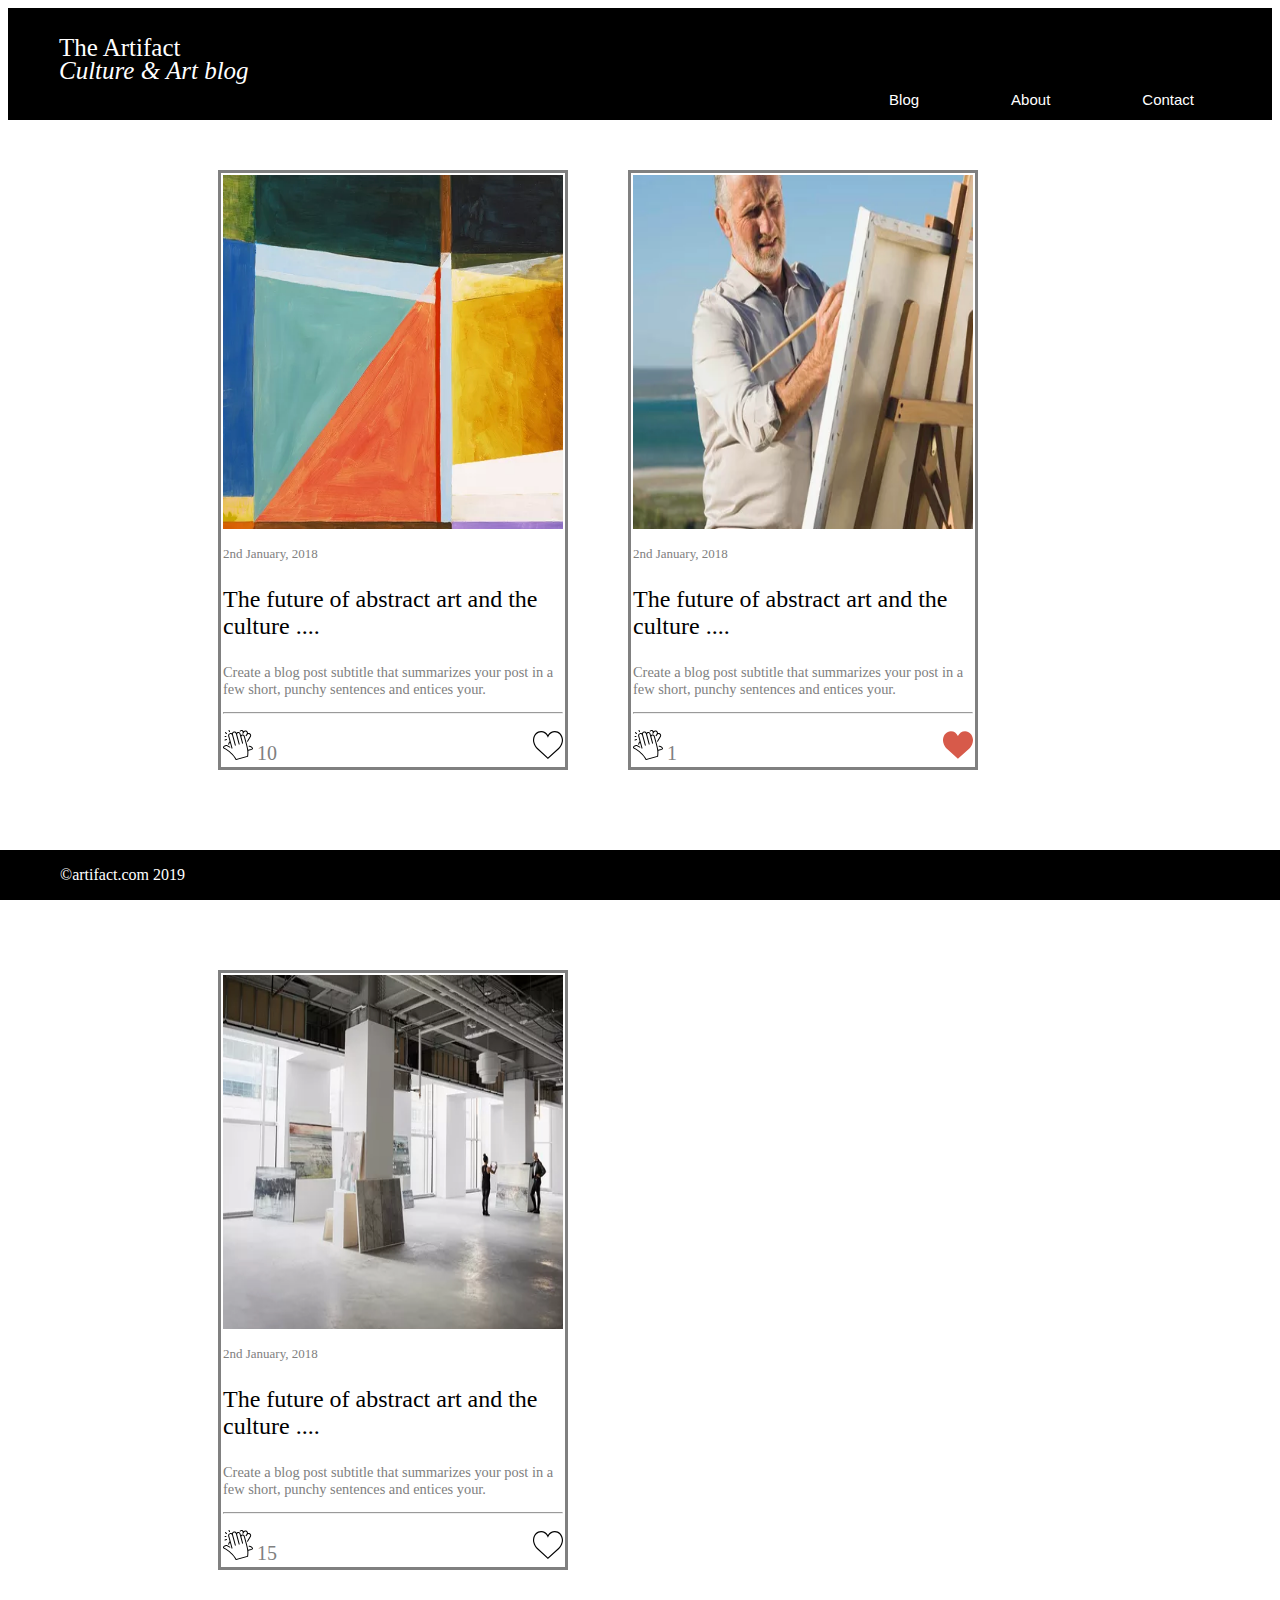
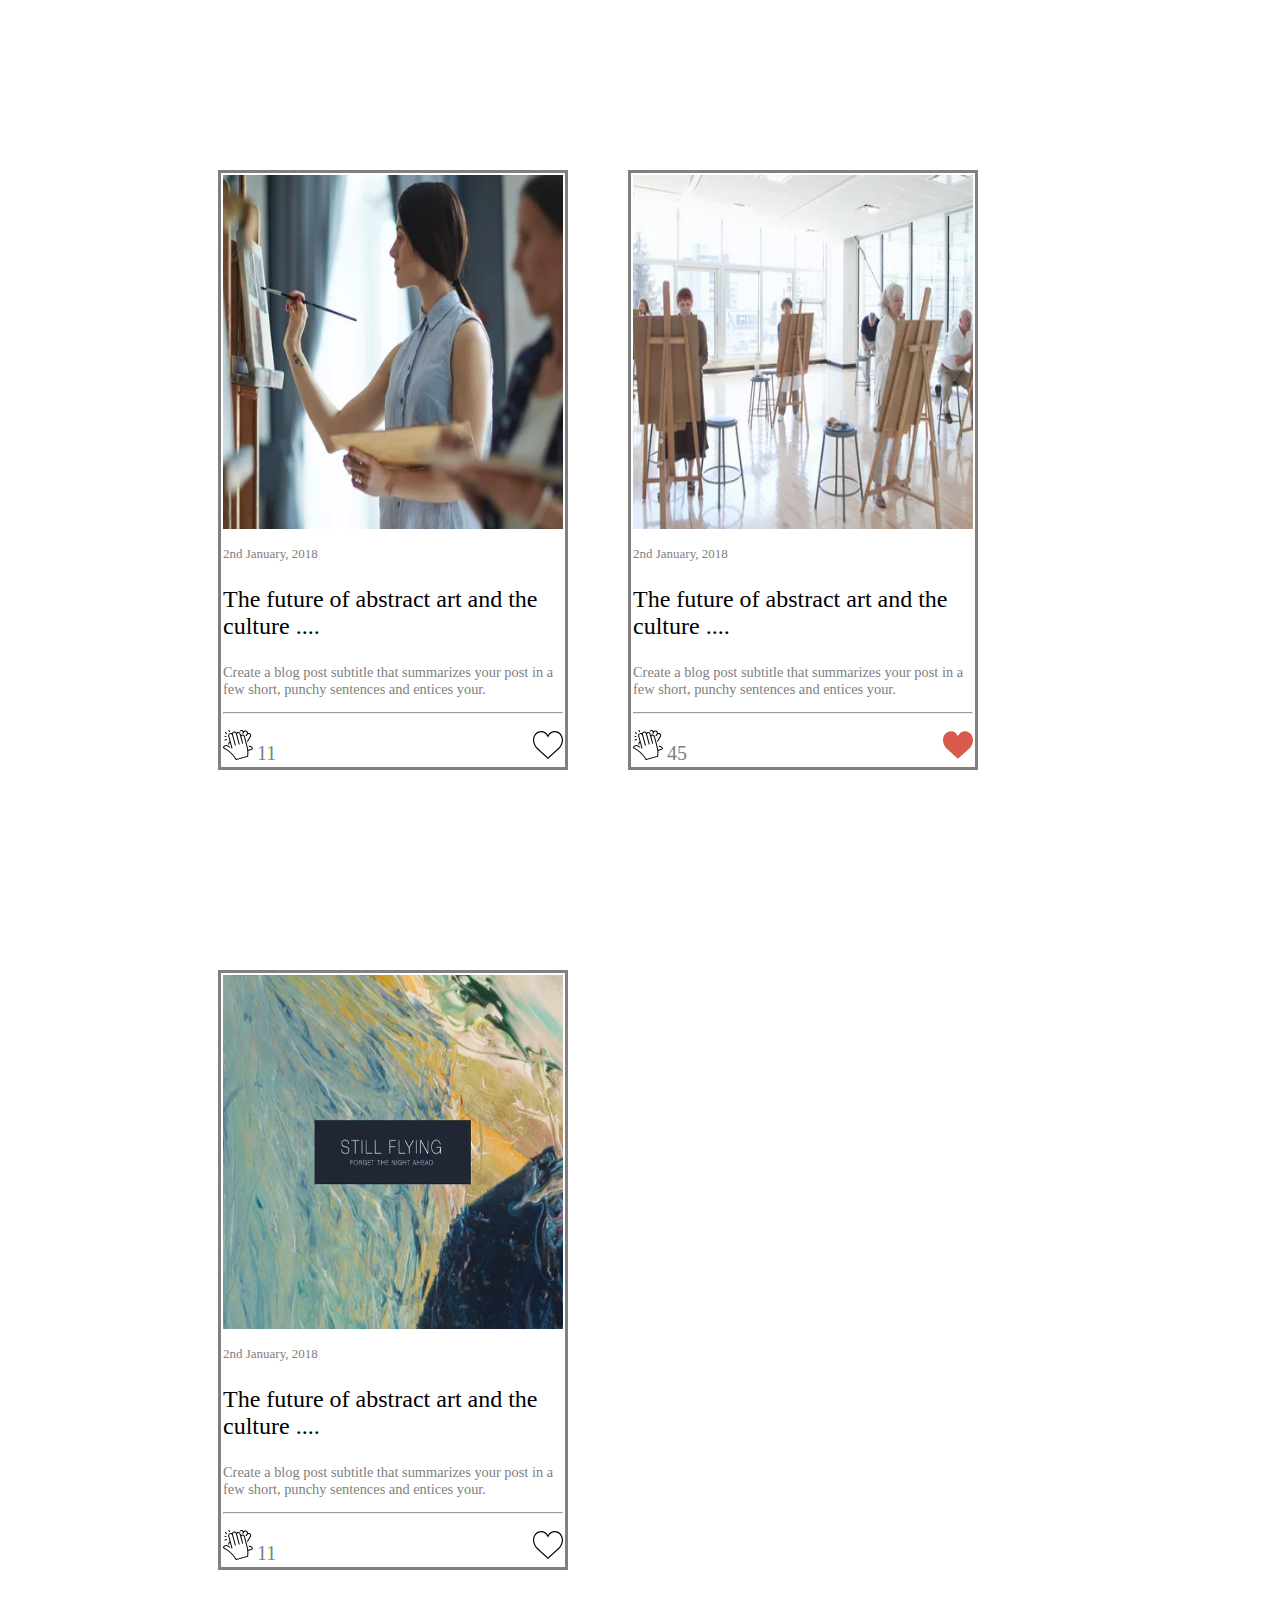
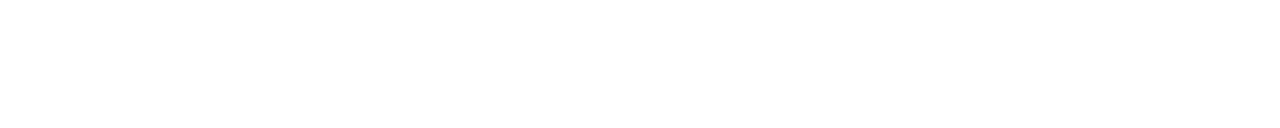
<file: index.html>
<!DOCTYPE html>
<html>
<head>
<meta name="viewport" content="width=device-width, initial-scale=1">
<link rel="stylesheet" href="./style/index.css">

</head>
<body>

<div class="head">
    <p style="margin-left: 50px">The Artifact</p>
    <p style="margin-left: 50px; margin-top:-30px"><font-size="4"><i>Culture & Art blog</i></font></p>


    <div class="tab">
        <button class="tablinks" >Contact</button>
        <button class="tablinks" >About</button>
        <button class="tablinks" >Blog</button>
      </div>
    
</div>

      <div class="row" style="margin-left:200px;">
        <div class="column">
            <img src="./Images/abstract.png" style="width:100%;height:60%;" alt="Italian Trulli">
          <p class="date">2nd January, 2018</p>

          <p class="blockHead" >The future of abstract art and the culture ....</p>
          <div><p class="blockContent">Create a blog post subtitle that summarizes your post in a few short, punchy sentences and entices your.</p></div>
          <hr>
          <ul id="menu">
                <li style="margin-left:-40px"><img src="./Icons/clapping.svg" style="width:10%;height:20%;"></li>
                <li style="color:grey;font-size:20px">10</li>
                <li><img src="./Icons/heart-black.svg" style="width:10%;height:20%;float:right"> </li>
                
              </ul>  
          
          

        </div>
        <div class="column">
            <img src="./Images/outdoor.png" style="width:100%;height:60%;" alt="Italian Trulli">
            <p class="date">2nd January, 2018</p>

            <p class="blockHead" >The future of abstract art and the culture ....</p>
            <p class="blockContent">Create a blog post subtitle that summarizes your post in a few short, punchy sentences and entices your.</p>
            <hr>
            <ul id="menu">
                    <li style="margin-left:-40px"><img src="./Icons/clapping.svg" style="width:10%;height:20%;"></li>
                    <li style="color:grey;font-size:20px">1</li>
                    <li><img src="./Icons/heart-red.svg" style="width:10%;height:20%;float:right"> </li>
                    
                  </ul> 

        </div>




        <div class="column">
            <img src="./Images/young-painters.png" style="width:100%;height:60%;" alt="Italian Trulli">
            <p class="date">2nd January, 2018</p>

            <p class="blockHead" >The future of abstract art and the culture ....</p>
            <p class="blockContent">Create a blog post subtitle that summarizes your post in a few short, punchy sentences and entices your.</p>
            <hr>
            <ul id="menu">
                    <li style="margin-left:-40px"><img src="./Icons/clapping.svg" style="width:10%;height:20%;"></li>
                    <li style="color:grey;font-size:20px">15</li>
                    <li><img src="./Icons/heart-black.svg" style="width:10%;height:20%;float:right"> </li>
                    
                  </ul> 
        </div>
       
      </div>
      <div class="row" style="margin-left:200px" >
        <div class="column">
            <img src="./Images/perfect-art.png" style="width:100%;height:60%;" alt="Italian Trulli">
            <p class="date">2nd January, 2018</p>

            <p class="blockHead" >The future of abstract art and the culture ....</p>
            <p class="blockContent">Create a blog post subtitle that summarizes your post in a few short, punchy sentences and entices your.</p>
            <hr>
            <ul id="menu">
                    <li style="margin-left:-40px"><img src="./Icons/clapping.svg" style="width:10%;height:20%;"></li>
                    <li style="color:grey;font-size:20px">11</li>
                    <li><img src="./Icons/heart-black.svg" style="width:10%;height:20%;float:right"> </li>
                    
                  </ul> 
        </div>
        <div class="column">
            <img src="./Images/inspired.png" style="width:100%;height:60%;" alt="Italian Trulli">
            <p class="date">2nd January, 2018</p>

            <p class="blockHead" >The future of abstract art and the culture ....</p>
            <p class="blockContent">Create a blog post subtitle that summarizes your post in a few short, punchy sentences and entices your.</p>
            <hr>
            <ul id="menu">
                    <li style="margin-left:-40px"><img src="./Icons/clapping.svg" style="width:10%;height:20%;"></li>
                    <li style="color:grey;font-size:20px">45</li>
                    <li><img src="./Icons/heart-red.svg" style="width:10%;height:20%;float:right"> </li>
                    
                  </ul> 
        </div>
        <div class="column">
            <img src="./Images/reason.png" style="width:100%;height:60%;" alt="Italian Trulli">
            <p class="date">2nd January, 2018</p>

            <p class="blockHead" >The future of abstract art and the culture ....</p>
            <p class="blockContent">Create a blog post subtitle that summarizes your post in a few short, punchy sentences and entices your.</p>
            <hr>
            <ul id="menu">
                    <li style="margin-left:-40px"><img src="./Icons/clapping.svg" style="width:10%;height:20%;"></li>
                    <li style="color:grey;font-size:20px">11</li>
                    <li><img src="./Icons/heart-black.svg" style="width:10%;height:20%;float:right"> </li>
                    
                  </ul> 
        </div>
       
      </div>


<div class="footer">
  <p style="margin-left:60px">&copyartifact.com 2019</p>
</div>

</body>
</html>
</file>
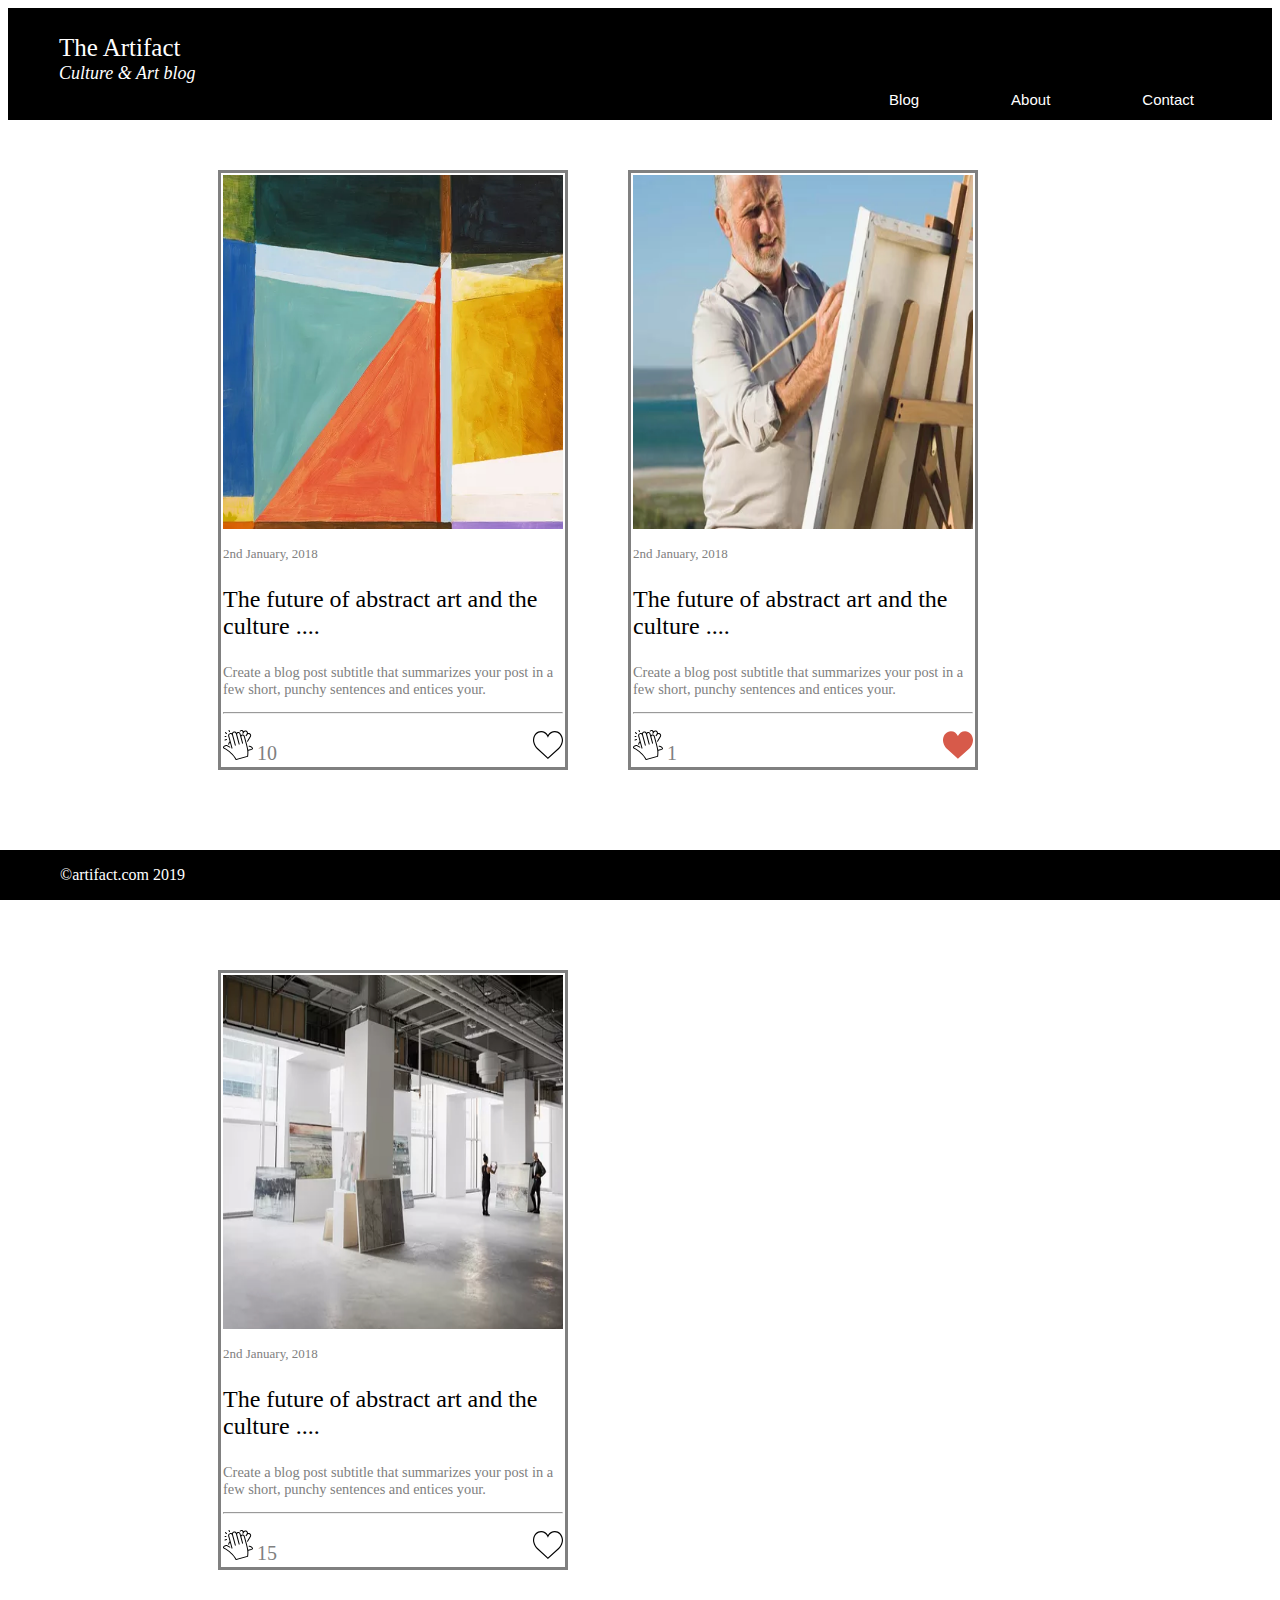
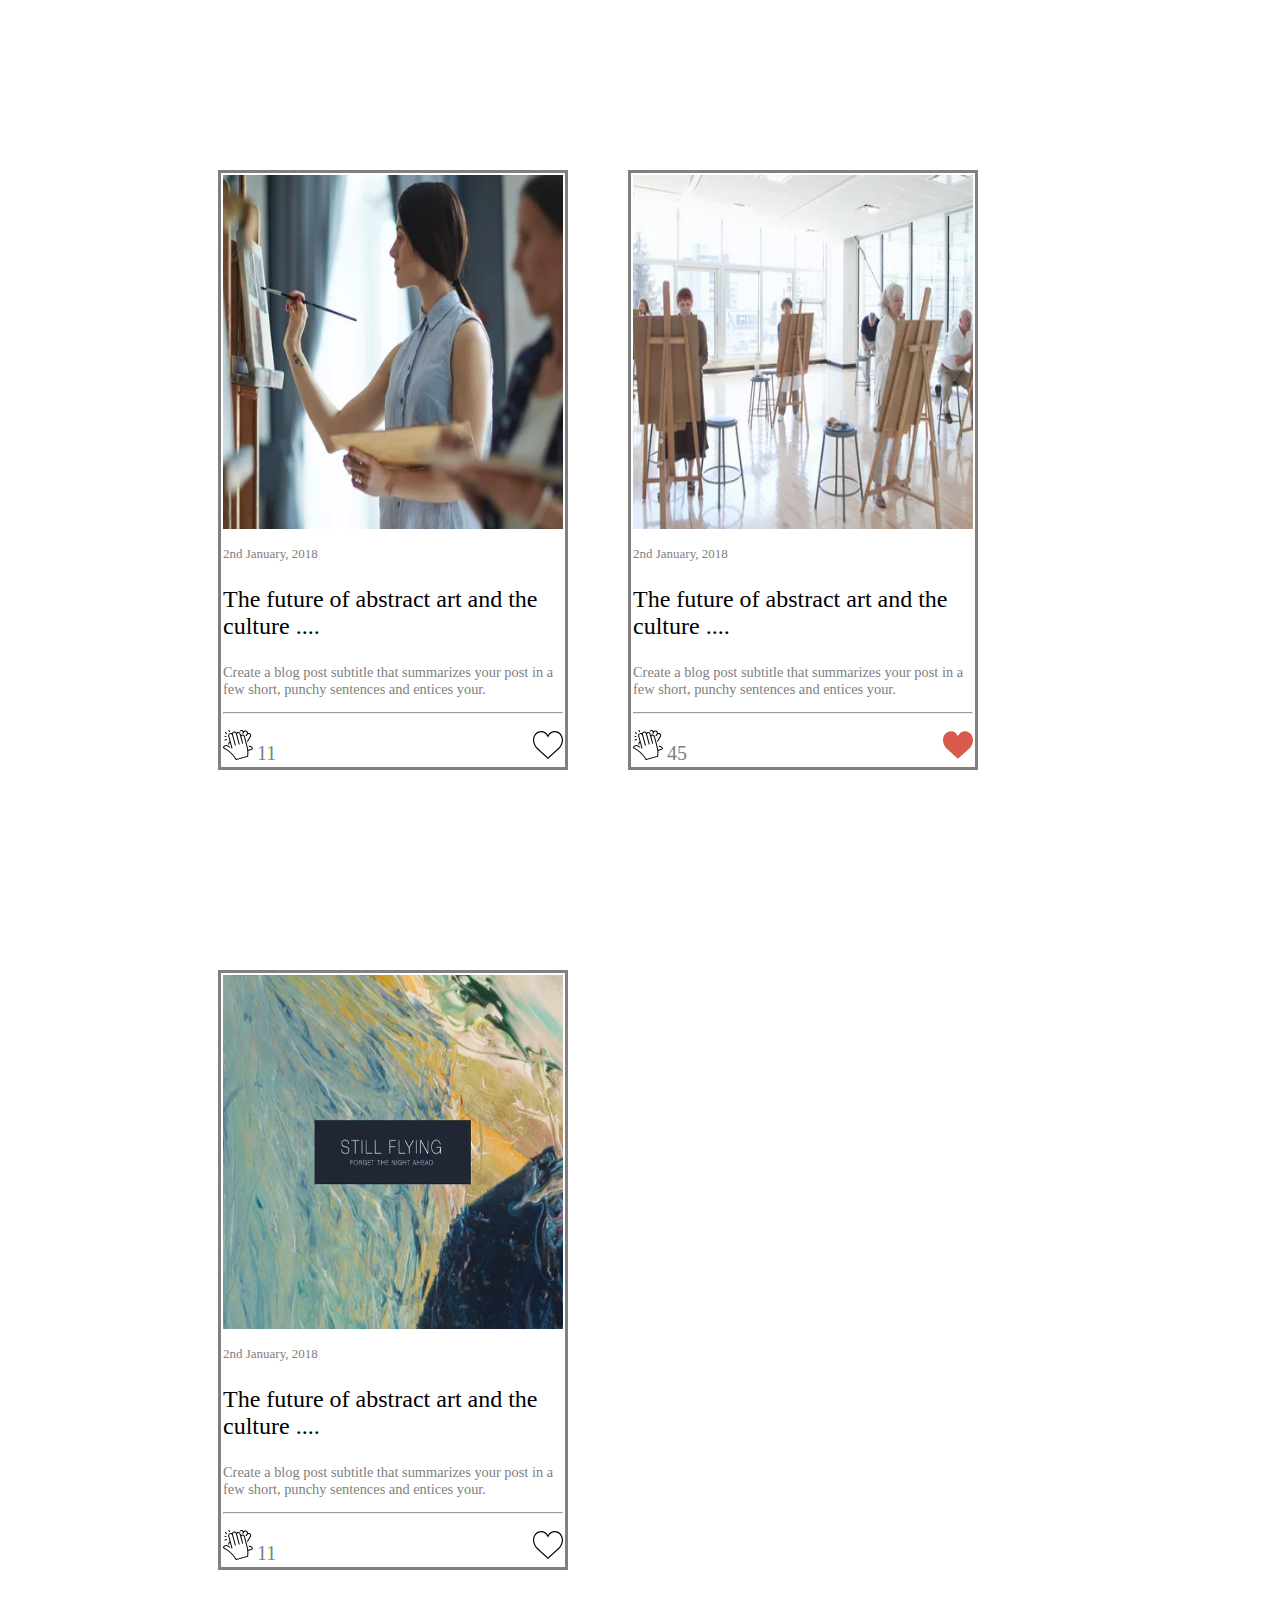
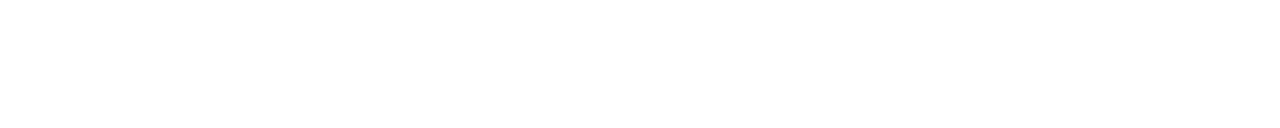
<file: index2.html>
<!DOCTYPE html>
<html>
<head>
<meta name="viewport" content="width=device-width, initial-scale=1">
<style>
.footer {
   position: fixed;
   left: 0;
   bottom: 0;
   width: 100%;
   background-color: black;
   color: white;
   text-align: left;
}
.head 
    {
  width: 100%;
  padding: 1px;
  background-color:black;
  color: white;
  font-size: 25px;
  box-sizing: border-box;
}

.tab {
  overflow: hidden;
  border: 1px solid black;
  background-color: black;
  color:white;
  margin-top:-30px;
}

/* Style the buttons inside the tab */
.tab button {
  background-color: inherit;
  float: right;
  border: none;
  outline: none;
  cursor: pointer;
  padding: 10px 16px;
  transition: 0.3s;
  font-size: 15px;
  color:white;
  margin-right:60px;
}

body {
  background-color: white;
}

.column {
  float:left;
  width: 350px;
  height:600px;
  padding: 2px;
  border-style: solid;
  border-color: gray;
  margin-right:50px;
  margin-left:10px;
  margin-bottom:150px;
  margin-top:50px;

}


.row:after {
  content: "";
  display: table;
  clear: both;
  
}
* {
  box-sizing: border-box;
}
.date{
    font-size:13px;
    color:Gray;
}
.blockHead{
    font-size:150%;
}
.blockContent{
    font-size:90%;
    color:Gray;
}

ul#menu li {
  display:inline;
  
} 


</style>
</head>
<body>

<div class="head">
    <p style="margin-left: 50px">The Artifact</p>
    <p style="margin-left: 50px; margin-top:-30px"><font size="4"><i>Culture & Art blog</i></font></p>


    <div class="tab">
        <button class="tablinks" >Contact</button>
        <button class="tablinks" >About</button>
        <button class="tablinks" >Blog</button>
      </div>
    
</div>

      <div class="row" style="margin-left:200px">
        <div class="column">
            <img src="./Images/abstract.png" style="width:100%;height:60%;" alt="Italian Trulli">
          <p class="date">2nd January, 2018</p>

          <p class="blockHead" >The future of abstract art and the culture ....</p>
          <p class="blockContent">Create a blog post subtitle that summarizes your post in a few short, punchy sentences and entices your.</p>
          <hr>
          <ul id="menu">
                <li style="margin-left:-40px"><img src="./Icons/clapping.svg" style="width:10%;height:20%;"></li>
                <li style="color:grey;font-size:20px">10</li>
                <li><img src="./Icons/heart-black.svg" style="width:10%;height:20%;float:right"> </li>
                
              </ul>  
          
          

        </div>
        <div class="column">
            <img src="./Images/outdoor.png" style="width:100%;height:60%;" alt="Italian Trulli">
            <p class="date">2nd January, 2018</p>

            <p class="blockHead" >The future of abstract art and the culture ....</p>
            <p class="blockContent">Create a blog post subtitle that summarizes your post in a few short, punchy sentences and entices your.</p>
            <hr>
            <ul id="menu">
                    <li style="margin-left:-40px"><img src="./Icons/clapping.svg" style="width:10%;height:20%;"></li>
                    <li style="color:grey;font-size:20px">1</li>
                    <li><img src="./Icons/heart-red.svg" style="width:10%;height:20%;float:right"> </li>
                    
                  </ul> 

        </div>




        <div class="column">
            <img src="./Images/young-painters.png" style="width:100%;height:60%;" alt="Italian Trulli">
            <p class="date">2nd January, 2018</p>

            <p class="blockHead" >The future of abstract art and the culture ....</p>
            <p class="blockContent">Create a blog post subtitle that summarizes your post in a few short, punchy sentences and entices your.</p>
            <hr>
            <ul id="menu">
                    <li style="margin-left:-40px"><img src="./Icons/clapping.svg" style="width:10%;height:20%;"></li>
                    <li style="color:grey;font-size:20px">15</li>
                    <li><img src="./Icons/heart-black.svg" style="width:10%;height:20%;float:right"> </li>
                    
                  </ul> 
        </div>
       
      </div>
      <div class="row" style="margin-left:200px" >
        <div class="column">
            <img src="./Images/perfect-art.png" style="width:100%;height:60%;" alt="Italian Trulli">
            <p class="date">2nd January, 2018</p>

            <p class="blockHead" >The future of abstract art and the culture ....</p>
            <p class="blockContent">Create a blog post subtitle that summarizes your post in a few short, punchy sentences and entices your.</p>
            <hr>
            <ul id="menu">
                    <li style="margin-left:-40px"><img src="./Icons/clapping.svg" style="width:10%;height:20%;"></li>
                    <li style="color:grey;font-size:20px">11</li>
                    <li><img src="./Icons/heart-black.svg" style="width:10%;height:20%;float:right"> </li>
                    
                  </ul> 
        </div>
        <div class="column">
            <img src="./Images/inspired.png" style="width:100%;height:60%;" alt="Italian Trulli">
            <p class="date">2nd January, 2018</p>

            <p class="blockHead" >The future of abstract art and the culture ....</p>
            <p class="blockContent">Create a blog post subtitle that summarizes your post in a few short, punchy sentences and entices your.</p>
            <hr>
            <ul id="menu">
                    <li style="margin-left:-40px"><img src="./Icons/clapping.svg" style="width:10%;height:20%;"></li>
                    <li style="color:grey;font-size:20px">45</li>
                    <li><img src="./Icons/heart-red.svg" style="width:10%;height:20%;float:right"> </li>
                    
                  </ul> 
        </div>
        <div class="column">
            <img src="./Images/reason.png" style="width:100%;height:60%;" alt="Italian Trulli">
            <p class="date">2nd January, 2018</p>

            <p class="blockHead" >The future of abstract art and the culture ....</p>
            <p class="blockContent">Create a blog post subtitle that summarizes your post in a few short, punchy sentences and entices your.</p>
            <hr>
            <ul id="menu">
                    <li style="margin-left:-40px"><img src="./Icons/clapping.svg" style="width:10%;height:20%;"></li>
                    <li style="color:grey;font-size:20px">11</li>
                    <li><img src="./Icons/heart-black.svg" style="width:10%;height:20%;float:right"> </li>
                    
                  </ul> 
        </div>
       
      </div>





<div class="footer">
  <p style="margin-left:60px">&copyartifact.com 2019</p>
</div>

</body>
</html>
</file>
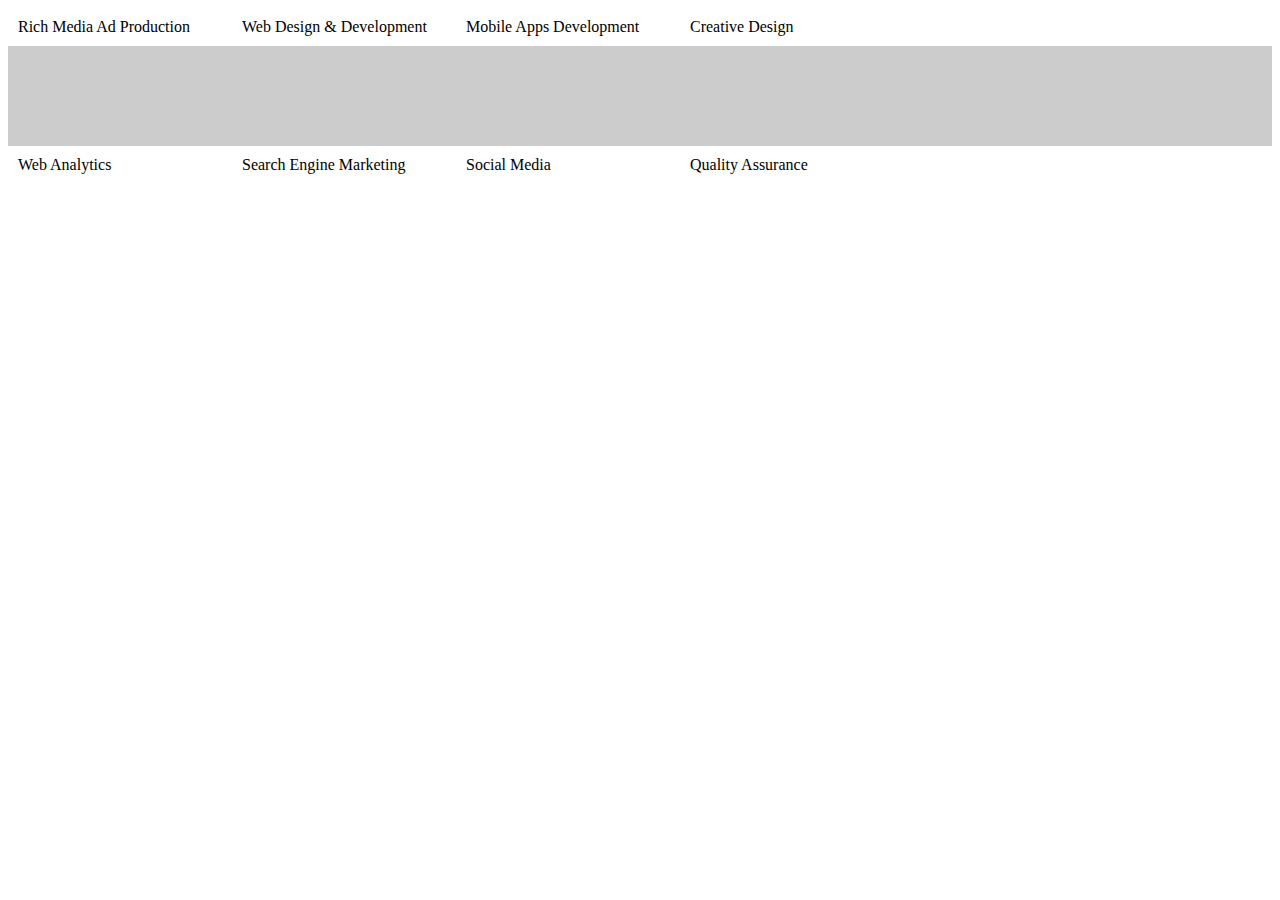
<file: tempPage.html>
<!DOCTYPE html>
<html>
<head>
<meta name="viewport" content="width=device-width, initial-scale=1">
<style>
.box-content {
    display: inline-block;
    width: 200px;
    padding: 10px;
}

.bottom {
    border-bottom: 100px solid #ccc;
}

.right {
    border-right: px solid #ccc;
}

</style>
</head>
<body>
<div class="bottom">
    <div class="box-content right">Rich Media Ad Production</div>
    <div class="box-content right">Web Design & Development</div>
    <div class="box-content right">Mobile Apps Development</div>
    <div class="box-content">Creative Design</div>
</div>
<div>
    <div class="box-content right">Web Analytics</div>
    <div class="box-content right">Search Engine Marketing</div>
    <div class="box-content right">Social Media</div>
    <div class="box-content">Quality Assurance</div>
</div>

</body>
</html>
</file>
<file: style/index.css>
.footer {
   position: fixed;
   left: 0;
   bottom: 0;
   width: 100%;
   background-color: black;
   color: white;
   text-align: left;
}
.head 
    {
  width: 100%;
  padding: 1px;
  background-color:black;
  color: white;
  font-size: 25px;
  box-sizing: border-box;
}

.tab {
  overflow: hidden;
  border: 1px solid black;
  background-color: black;
  color:white;
  margin-top:-30px;
}

/* Style the buttons inside the tab */
.tab button {
  background-color: inherit;
  float: right;
  border: none;
  outline: none;
  cursor: pointer;
  padding: 10px 16px;
  transition: 0.3s;
  font-size: 15px;
  color:white;
  margin-right:60px;
}

body {
  background-color: white;
}

.column {
  float:left;
  width: 350px;
  height:600px;
  padding: 2px;
  border-style: solid;
  border-color: gray;
  margin-right:50px;
  margin-left:10px;
  margin-bottom:150px;
  margin-top:50px;

}
.row {
      margin: 0 -5px;
      margin-left: 20%;

    }

.row:after {
  content: "";
  display: table;
  clear: both;
  
}
* {
  box-sizing: border-box;
}
.date{
    font-size:13px;
    color:Gray;
}
.blockHead{
    font-size:150%;
}
.blockContent{
    font-size:90%;
    color:Gray;
}

ul#menu li {
  display:inline;
  
}
</file>
